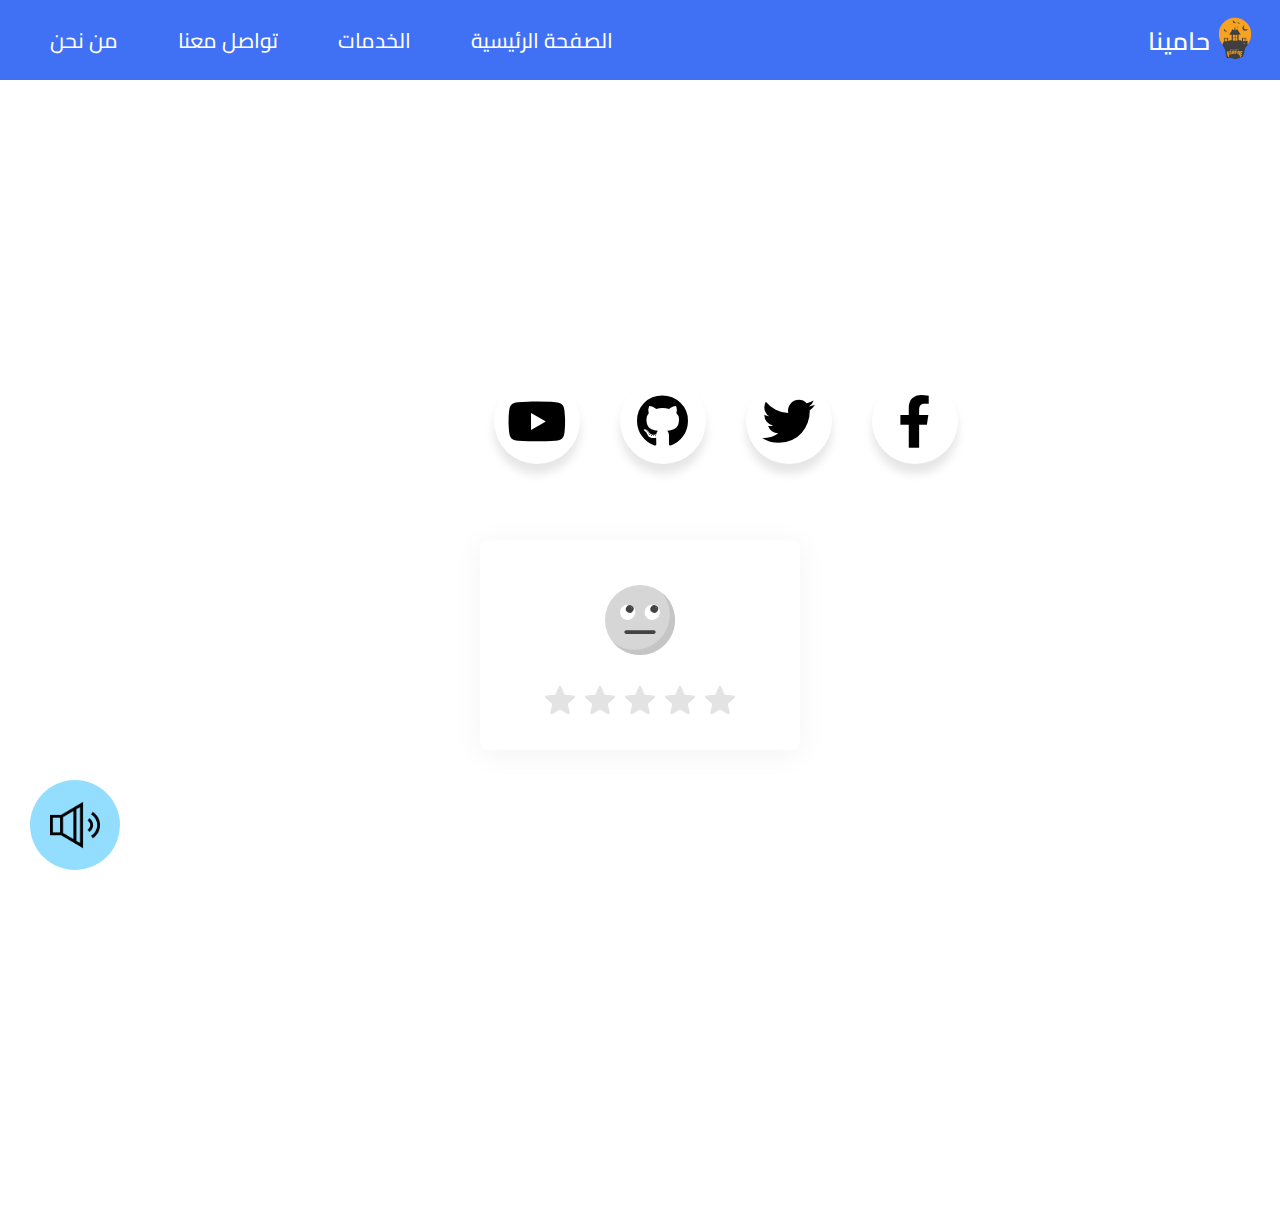
<file: project  hackathon/contactez.html>
<!DOCTYPE html>
<html lang="ar" dir="rtl">
<head>
    <meta charset="UTF-8">
    <meta http-equiv="X-UA-Compatible" content="IE=edge">
    <meta name="viewport" content="width=device-width, initial-scale=1.0">
    <title>Document</title>
    <link rel="stylesheet" href="css/nav.css">
    <link rel="stylesheet" href="css/style.css">
    <link rel="stylesheet" type="text/css" href="css/contact.css">
	<link rel="stylesheet" href="https://cdnjs.cloudflare.com/ajax/libs/font-awesome/5.15.3/css/all.min.css" />
    <link rel="stylesheet" href="css/rating.css">
</head>
<body>
    <div class="navbar">
        <div class="logo">
            <img src="img/logo.png" alt="">
            <h1> حامينا</h1>
        </div>
        <div class="humberger">
            <div class="line"></div>
            <div class="line"></div>
            <div class="line"></div>
        </div>
        <div class="nav">            
            <ul>
                <i class='bx bx-rfid'></i>
                <li><a href="index.html"> الصفحة الرئيسية</a></li>
                <li><a href="service.html"> الخدمات</a></li>
                <li><a href="contactez.html"> تواصل معنا</a></li>
                <li><a href="contactus.html"> من نحن</a></li>
            </ul>
        </div>
        
      </div>
      <div class="voice">
          <img src="img/volumen.png" alt="">
      </div>
    </div>
    <div class="contact-content"></div>
    <div class="wrapper">
        <div class="icon facebook">
        <div class="tooltip">Facebook</div>
            <span><i class="fab fa-facebook-f"></i></span>
        </div>
      
        <div class="icon twitter">
          <div class="tooltip">Twitter</div>
          <span><i class="fab fa-twitter"></i></span>
        </div>
    <div class="icon github">
          <div class="tooltip">github</div>
          <span><i class="fab fa-github"></i></span>
        </div>
    <div class="icon youtube">
          <div class="tooltip">YouTube</div>
          <span><i class="fab fa-youtube"></i></span>
        </div>
    </div>

    <!-- rating part -->
    <div class="container">
        <div class="feedback">
          <div class="rating">
            <input type="radio" name="rating" id="rating-5">
            <label for="rating-5"></label>
            <input type="radio" name="rating" id="rating-4">
            <label for="rating-4"></label>
            <input type="radio" name="rating" id="rating-3">
            <label for="rating-3"></label>
            <input type="radio" name="rating" id="rating-2">
            <label for="rating-2"></label>
            <input type="radio" name="rating" id="rating-1">
            <label for="rating-1"></label>
            <div class="emoji-wrapper">
              <div class="emoji">
                <svg class="rating-0" xmlns="http://www.w3.org/2000/svg" viewBox="0 0 512 512">
                <circle cx="256" cy="256" r="256" fill="#ffd93b"/>
                <path d="M512 256c0 141.44-114.64 256-256 256-80.48 0-152.32-37.12-199.28-95.28 43.92 35.52 99.84 56.72 160.72 56.72 141.36 0 256-114.56 256-256 0-60.88-21.2-116.8-56.72-160.72C474.8 103.68 512 175.52 512 256z" fill="#f4c534"/>
                <ellipse transform="scale(-1) rotate(31.21 715.433 -595.455)" cx="166.318" cy="199.829" rx="56.146" ry="56.13" fill="#fff"/>
                <ellipse transform="rotate(-148.804 180.87 175.82)" cx="180.871" cy="175.822" rx="28.048" ry="28.08" fill="#3e4347"/>
                <ellipse transform="rotate(-113.778 194.434 165.995)" cx="194.433" cy="165.993" rx="8.016" ry="5.296" fill="#5a5f63"/>
                <ellipse transform="scale(-1) rotate(31.21 715.397 -1237.664)" cx="345.695" cy="199.819" rx="56.146" ry="56.13" fill="#fff"/>
                <ellipse transform="rotate(-148.804 360.25 175.837)" cx="360.252" cy="175.84" rx="28.048" ry="28.08" fill="#3e4347"/>
                <ellipse transform="scale(-1) rotate(66.227 254.508 -573.138)" cx="373.794" cy="165.987" rx="8.016" ry="5.296" fill="#5a5f63"/>
                <path d="M370.56 344.4c0 7.696-6.224 13.92-13.92 13.92H155.36c-7.616 0-13.92-6.224-13.92-13.92s6.304-13.92 13.92-13.92h201.296c7.696.016 13.904 6.224 13.904 13.92z" fill="#3e4347"/>
              </svg>
                <svg class="rating-1" xmlns="http://www.w3.org/2000/svg" viewBox="0 0 512 512">
                <circle cx="256" cy="256" r="256" fill="#ffd93b"/>
                <path d="M512 256A256 256 0 0 1 56.7 416.7a256 256 0 0 0 360-360c58.1 47 95.3 118.8 95.3 199.3z" fill="#f4c534"/>
                <path d="M328.4 428a92.8 92.8 0 0 0-145-.1 6.8 6.8 0 0 1-12-5.8 86.6 86.6 0 0 1 84.5-69 86.6 86.6 0 0 1 84.7 69.8c1.3 6.9-7.7 10.6-12.2 5.1z" fill="#3e4347"/>
                <path d="M269.2 222.3c5.3 62.8 52 113.9 104.8 113.9 52.3 0 90.8-51.1 85.6-113.9-2-25-10.8-47.9-23.7-66.7-4.1-6.1-12.2-8-18.5-4.2a111.8 111.8 0 0 1-60.1 16.2c-22.8 0-42.1-5.6-57.8-14.8-6.8-4-15.4-1.5-18.9 5.4-9 18.2-13.2 40.3-11.4 64.1z" fill="#f4c534"/>
                <path d="M357 189.5c25.8 0 47-7.1 63.7-18.7 10 14.6 17 32.1 18.7 51.6 4 49.6-26.1 89.7-67.5 89.7-41.6 0-78.4-40.1-82.5-89.7A95 95 0 0 1 298 174c16 9.7 35.6 15.5 59 15.5z" fill="#fff"/>
                <path d="M396.2 246.1a38.5 38.5 0 0 1-38.7 38.6 38.5 38.5 0 0 1-38.6-38.6 38.6 38.6 0 1 1 77.3 0z" fill="#3e4347"/>
                <path d="M380.4 241.1c-3.2 3.2-9.9 1.7-14.9-3.2-4.8-4.8-6.2-11.5-3-14.7 3.3-3.4 10-2 14.9 2.9 4.9 5 6.4 11.7 3 15z" fill="#fff"/>
                <path d="M242.8 222.3c-5.3 62.8-52 113.9-104.8 113.9-52.3 0-90.8-51.1-85.6-113.9 2-25 10.8-47.9 23.7-66.7 4.1-6.1 12.2-8 18.5-4.2 16.2 10.1 36.2 16.2 60.1 16.2 22.8 0 42.1-5.6 57.8-14.8 6.8-4 15.4-1.5 18.9 5.4 9 18.2 13.2 40.3 11.4 64.1z" fill="#f4c534"/>
                <path d="M155 189.5c-25.8 0-47-7.1-63.7-18.7-10 14.6-17 32.1-18.7 51.6-4 49.6 26.1 89.7 67.5 89.7 41.6 0 78.4-40.1 82.5-89.7A95 95 0 0 0 214 174c-16 9.7-35.6 15.5-59 15.5z" fill="#fff"/>
                <path d="M115.8 246.1a38.5 38.5 0 0 0 38.7 38.6 38.5 38.5 0 0 0 38.6-38.6 38.6 38.6 0 1 0-77.3 0z" fill="#3e4347"/>
                <path d="M131.6 241.1c3.2 3.2 9.9 1.7 14.9-3.2 4.8-4.8 6.2-11.5 3-14.7-3.3-3.4-10-2-14.9 2.9-4.9 5-6.4 11.7-3 15z" fill="#fff"/>
              </svg>
                <svg class="rating-2" xmlns="http://www.w3.org/2000/svg" viewBox="0 0 512 512">
                <circle cx="256" cy="256" r="256" fill="#ffd93b"/>
                <path d="M512 256A256 256 0 0 1 56.7 416.7a256 256 0 0 0 360-360c58.1 47 95.3 118.8 95.3 199.3z" fill="#f4c534"/>
                <path d="M336.6 403.2c-6.5 8-16 10-25.5 5.2a117.6 117.6 0 0 0-110.2 0c-9.4 4.9-19 3.3-25.6-4.6-6.5-7.7-4.7-21.1 8.4-28 45.1-24 99.5-24 144.6 0 13 7 14.8 19.7 8.3 27.4z" fill="#3e4347"/>
                <path d="M276.6 244.3a79.3 79.3 0 1 1 158.8 0 79.5 79.5 0 1 1-158.8 0z" fill="#fff"/>
                <circle cx="340" cy="260.4" r="36.2" fill="#3e4347"/>
                <g fill="#fff">
                  <ellipse transform="rotate(-135 326.4 246.6)" cx="326.4" cy="246.6" rx="6.5" ry="10"/>
                  <path d="M231.9 244.3a79.3 79.3 0 1 0-158.8 0 79.5 79.5 0 1 0 158.8 0z"/>
                </g>
                <circle cx="168.5" cy="260.4" r="36.2" fill="#3e4347"/>
                <ellipse transform="rotate(-135 182.1 246.7)" cx="182.1" cy="246.7" rx="10" ry="6.5" fill="#fff"/>
              </svg>
                <svg class="rating-3" xmlns="http://www.w3.org/2000/svg" viewBox="0 0 512 512">
          <circle cx="256" cy="256" r="256" fill="#ffd93b"/>
          <path d="M407.7 352.8a163.9 163.9 0 0 1-303.5 0c-2.3-5.5 1.5-12 7.5-13.2a780.8 780.8 0 0 1 288.4 0c6 1.2 9.9 7.7 7.6 13.2z" fill="#3e4347"/>
          <path d="M512 256A256 256 0 0 1 56.7 416.7a256 256 0 0 0 360-360c58.1 47 95.3 118.8 95.3 199.3z" fill="#f4c534"/>
          <g fill="#fff">
            <path d="M115.3 339c18.2 29.6 75.1 32.8 143.1 32.8 67.1 0 124.2-3.2 143.2-31.6l-1.5-.6a780.6 780.6 0 0 0-284.8-.6z"/>
            <ellipse cx="356.4" cy="205.3" rx="81.1" ry="81"/>
          </g>
          <ellipse cx="356.4" cy="205.3" rx="44.2" ry="44.2" fill="#3e4347"/>
          <g fill="#fff">
            <ellipse transform="scale(-1) rotate(45 454 -906)" cx="375.3" cy="188.1" rx="12" ry="8.1"/>
            <ellipse cx="155.6" cy="205.3" rx="81.1" ry="81"/>
          </g>
          <ellipse cx="155.6" cy="205.3" rx="44.2" ry="44.2" fill="#3e4347"/>
          <ellipse transform="scale(-1) rotate(45 454 -421.3)" cx="174.5" cy="188" rx="12" ry="8.1" fill="#fff"/>
        </svg>
                <svg class="rating-4" xmlns="http://www.w3.org/2000/svg" viewBox="0 0 512 512">
                <circle cx="256" cy="256" r="256" fill="#ffd93b"/>
                <path d="M512 256A256 256 0 0 1 56.7 416.7a256 256 0 0 0 360-360c58.1 47 95.3 118.8 95.3 199.3z" fill="#f4c534"/>
                <path d="M232.3 201.3c0 49.2-74.3 94.2-74.3 94.2s-74.4-45-74.4-94.2a38 38 0 0 1 74.4-11.1 38 38 0 0 1 74.3 11.1z" fill="#e24b4b"/>
                <path d="M96.1 173.3a37.7 37.7 0 0 0-12.4 28c0 49.2 74.3 94.2 74.3 94.2C80.2 229.8 95.6 175.2 96 173.3z" fill="#d03f3f"/>
                <path d="M215.2 200c-3.6 3-9.8 1-13.8-4.1-4.2-5.2-4.6-11.5-1.2-14.1 3.6-2.8 9.7-.7 13.9 4.4 4 5.2 4.6 11.4 1.1 13.8z" fill="#fff"/>
                <path d="M428.4 201.3c0 49.2-74.4 94.2-74.4 94.2s-74.3-45-74.3-94.2a38 38 0 0 1 74.4-11.1 38 38 0 0 1 74.3 11.1z" fill="#e24b4b"/>
                <path d="M292.2 173.3a37.7 37.7 0 0 0-12.4 28c0 49.2 74.3 94.2 74.3 94.2-77.8-65.7-62.4-120.3-61.9-122.2z" fill="#d03f3f"/>
                <path d="M411.3 200c-3.6 3-9.8 1-13.8-4.1-4.2-5.2-4.6-11.5-1.2-14.1 3.6-2.8 9.7-.7 13.9 4.4 4 5.2 4.6 11.4 1.1 13.8z" fill="#fff"/>
                <path d="M381.7 374.1c-30.2 35.9-75.3 64.4-125.7 64.4s-95.4-28.5-125.8-64.2a17.6 17.6 0 0 1 16.5-28.7 627.7 627.7 0 0 0 218.7-.1c16.2-2.7 27 16.1 16.3 28.6z" fill="#3e4347"/>
                <path d="M256 438.5c25.7 0 50-7.5 71.7-19.5-9-33.7-40.7-43.3-62.6-31.7-29.7 15.8-62.8-4.7-75.6 34.3 20.3 10.4 42.8 17 66.5 17z" fill="#e24b4b"/>
              </svg>
                <svg class="rating-5" xmlns="http://www.w3.org/2000/svg" viewBox="0 0 512 512">
                <g fill="#ffd93b">
                  <circle cx="256" cy="256" r="256"/>
                  <path d="M512 256A256 256 0 0 1 56.8 416.7a256 256 0 0 0 360-360c58 47 95.2 118.8 95.2 199.3z"/>
                </g>
                <path d="M512 99.4v165.1c0 11-8.9 19.9-19.7 19.9h-187c-13 0-23.5-10.5-23.5-23.5v-21.3c0-12.9-8.9-24.8-21.6-26.7-16.2-2.5-30 10-30 25.5V261c0 13-10.5 23.5-23.5 23.5h-187A19.7 19.7 0 0 1 0 264.7V99.4c0-10.9 8.8-19.7 19.7-19.7h472.6c10.8 0 19.7 8.7 19.7 19.7z" fill="#e9eff4"/>
                <path d="M204.6 138v88.2a23 23 0 0 1-23 23H58.2a23 23 0 0 1-23-23v-88.3a23 23 0 0 1 23-23h123.4a23 23 0 0 1 23 23z" fill="#45cbea"/>
                <path d="M476.9 138v88.2a23 23 0 0 1-23 23H330.3a23 23 0 0 1-23-23v-88.3a23 23 0 0 1 23-23h123.4a23 23 0 0 1 23 23z" fill="#e84d88"/>
                <g fill="#38c0dc">
                  <path d="M95.2 114.9l-60 60v15.2l75.2-75.2zM123.3 114.9L35.1 203v23.2c0 1.8.3 3.7.7 5.4l116.8-116.7h-29.3z"/>
                </g>
                <g fill="#d23f77">
                  <path d="M373.3 114.9l-66 66V196l81.3-81.2zM401.5 114.9l-94.1 94v17.3c0 3.5.8 6.8 2.2 9.8l121.1-121.1h-29.2z"/>
                </g>
                <path d="M329.5 395.2c0 44.7-33 81-73.4 81-40.7 0-73.5-36.3-73.5-81s32.8-81 73.5-81c40.5 0 73.4 36.3 73.4 81z" fill="#3e4347"/>
                <path d="M256 476.2a70 70 0 0 0 53.3-25.5 34.6 34.6 0 0 0-58-25 34.4 34.4 0 0 0-47.8 26 69.9 69.9 0 0 0 52.6 24.5z" fill="#e24b4b"/>
                <path d="M290.3 434.8c-1 3.4-5.8 5.2-11 3.9s-8.4-5.1-7.4-8.7c.8-3.3 5.7-5 10.7-3.8 5.1 1.4 8.5 5.3 7.7 8.6z" fill="#fff" opacity=".2"/>
              </svg>
              </div>
            </div>
          </div>
        </div>
      </div>

</body>
</html>
</file>
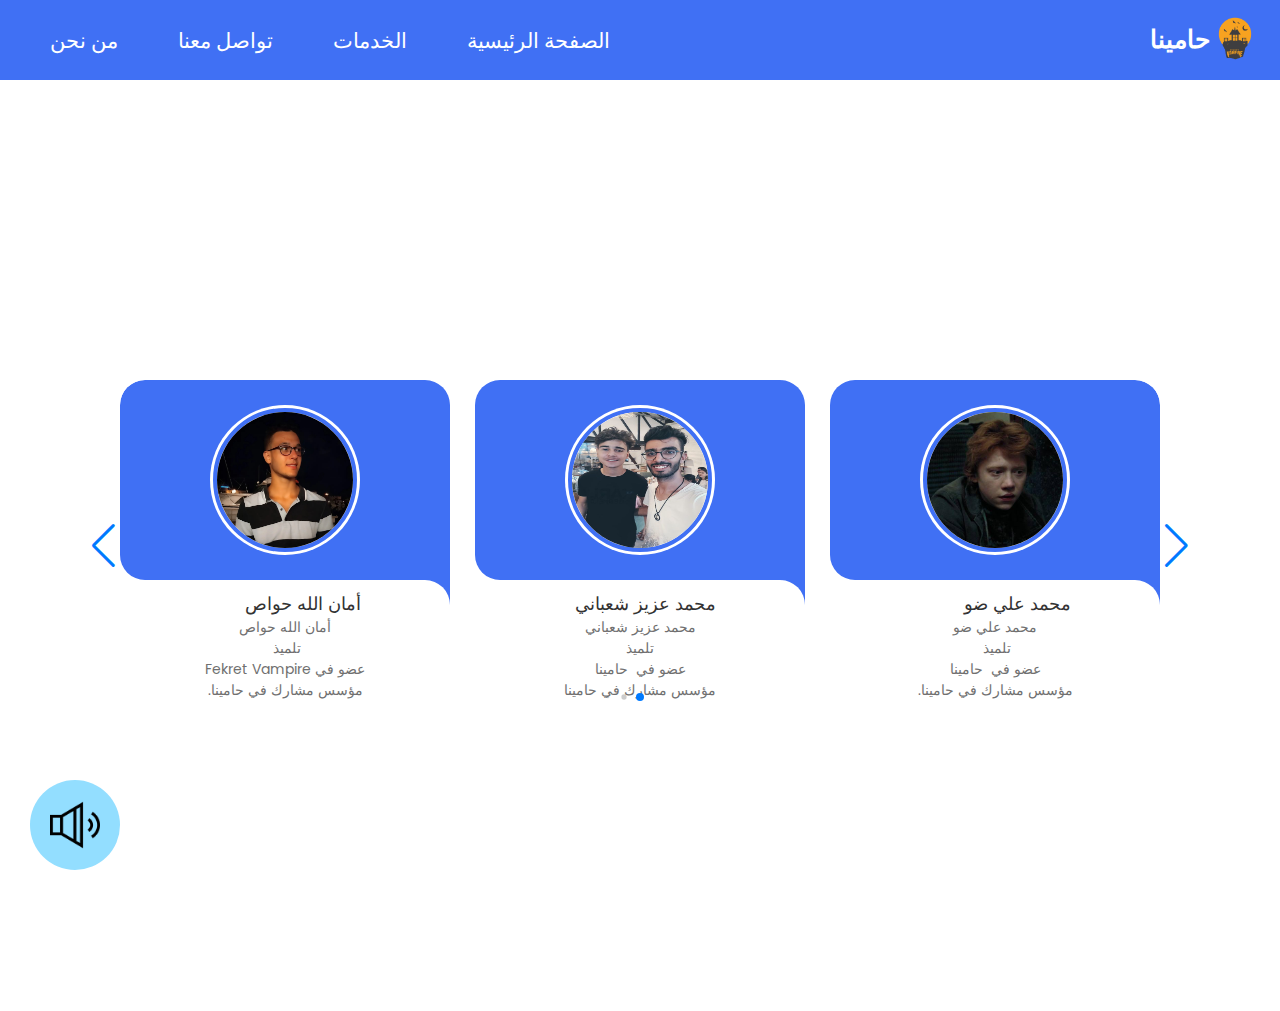
<file: project  hackathon/contactus.html>
<!DOCTYPE html>
<html lang="ar" dir="rtl">
<head>
    <meta charset="UTF-8">
    <meta http-equiv="X-UA-Compatible" content="IE=edge">
    <meta name="viewport" content="width=device-width, initial-scale=1.0">
    <title>Document</title>
    <link rel="stylesheet" href="css/nav.css">
    <link rel="stylesheet" href="css/style.css">
    <link rel="stylesheet" href="css/swiper.css">
    <link rel="stylesheet" href="css/swiper-bundle.min.css">
</head>
<body>
    <div class="navbar">
        <div class="logo">
                <img src="img/logo.png" alt="">
            <h1> حامينا</h1>
        </div>
        <div class="humberger">
            <div class="line"></div>
            <div class="line"></div>
            <div class="line"></div>
        </div>
        <div class="nav">            
            <ul>
                <li><a href="index.html"> الصفحة الرئيسية</a></li>
                <li><a href="service.html"> الخدمات</a></li>
                <li><a href="contactez.html"> تواصل معنا</a></li>
                <li><a href="contactus.html"> من نحن</a></li>
            </ul>
        </div>
        
        <div class="voice">
            <img src="img/volumen.png" alt="">
        </div>
    </div>  

    <div class="slide-container swiper">
        <div class="slide-content">
            <div class="card-wrapper swiper-wrapper">
                
                <div class="card swiper-slide">
                    <div class="image-content">
                        <span class="overlay"></span>

                        <div class="card-image">
                            <img src="img/dali.jpg" alt="" class="card-img">
                        </div>
                    </div>

                    <div class="card-content">
                        <h2 class="name">محمد علي ضو</h2>
                        <pre class="description">محمد علي ضو
تلميذ 
عضو في  حامينا
مؤسس مشارك في حامينا.</pre>

                        
                    </div>
                </div>
                <div class="card swiper-slide">
                    <div class="image-content">
                        <span class="overlay"></span>

                        <div class="card-image">
                            <img src="img/aziz.jpg" alt="" class="card-img">
                        </div>
                    </div>

                    <div class="card-content">
                        <h2 class="name">محمد عزيز شعباني</h2>
                        <pre class="description">محمد عزيز شعباني
تلميذ
عضو في  حامينا
مؤسس مشارك في حامينا</pre>

                        
                    </div>
                </div>
                <div class="card swiper-slide">
                    <div class="image-content">
                        <span class="overlay"></span>

                        <div class="card-image">
                            <img src="img/hwas.jpg" alt="" class="card-img">
                        </div>
                    </div>

                    <div class="card-content">
                        <h2 class="name">أمان الله حواص</h2>
                        <pre class="description">أمان الله حواص
تلميذ 
عضو في Fekret Vampire
مؤسس مشارك في حامينا.</pre>

                        
                    </div>
                </div>
                <div class="card swiper-slide">
                    <div class="image-content">
                        <span class="overlay"></span>

                        <div class="card-image">
                            <img src="img/hadir.jpg" alt="" class="card-img">
                        </div>
                    </div>

                    <div class="card-content">
                        <h2 class="name">هدير بن دية</h2>
                        <pre class="description">هدير بن دية
تلميذة
عضوة في Fekret Vampire
مؤسسة مشاركة في حامينا.</pre>

                        
                    </div>
                </div>
                <div class="card swiper-slide">
                    <div class="image-content">
                        <span class="overlay"></span>

                        <div class="card-image">
                                <img src="img/amen.jpg" alt="" class="card-img">
                        </div>
                    </div>

                    <div class="card-content">
                        <h2 class="name">أمان الله مستور</h2>
                        <pre class="description">
تلميذ 
عضو في Fekret Vampire
مؤسس مشارك في حامينا</pre>

                        
                    </div>
                </div>
            </div>
        </div>

        <div class="swiper-button-next swiper-navBtn"></div>
        <div class="swiper-button-prev swiper-navBtn"></div>
        <div class="swiper-pagination"></div>
    </div>
    <script src="js/swiper-bundle.min.js"></script>
    <script src="js/main.js"></script>
    <script src="js/main2.js"></script>
</body>
</html>
</file>
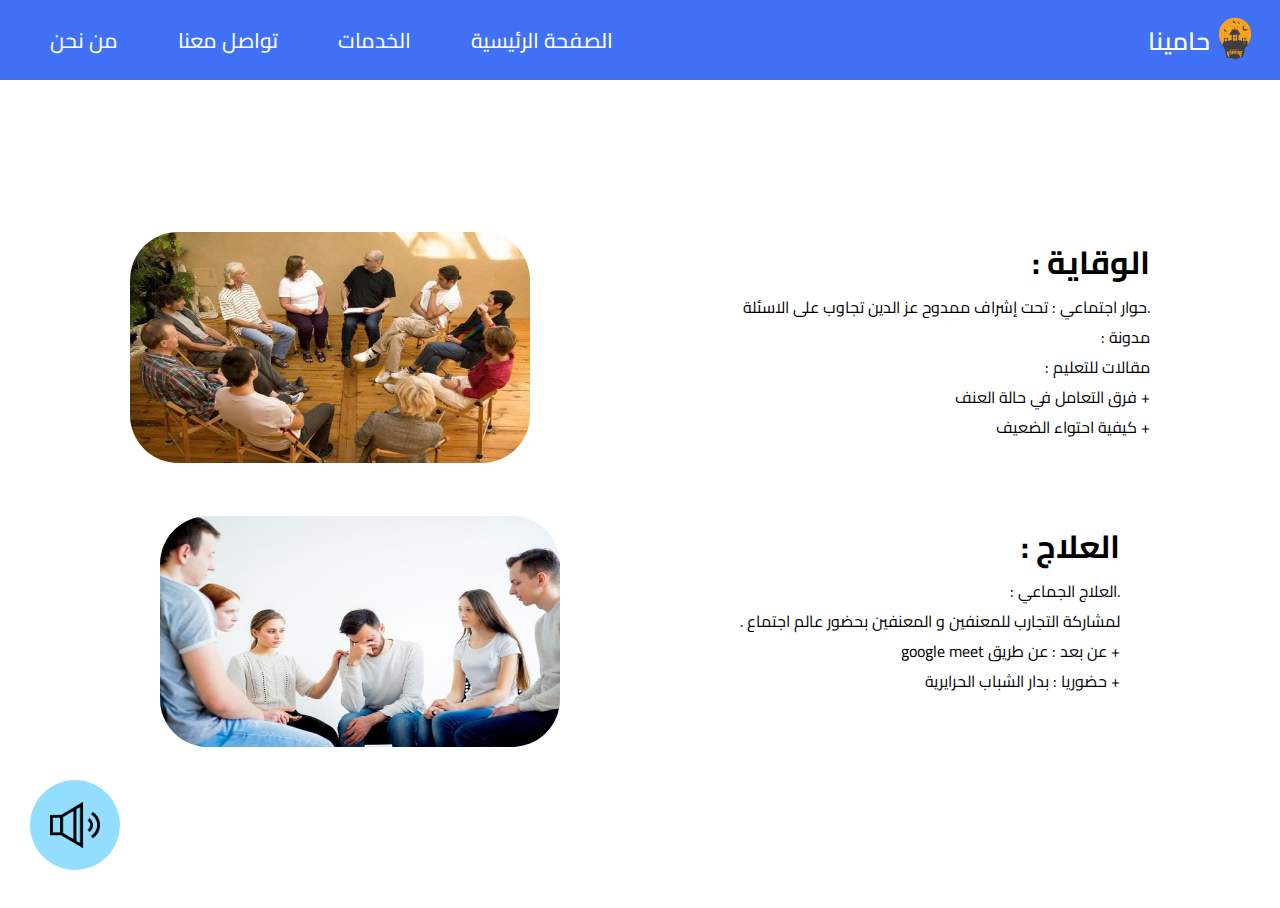
<file: project  hackathon/service.html>
<!DOCTYPE html>
<html lang="ar" dir="rtl">
<head>
    <meta charset="UTF-8">
    <meta http-equiv="X-UA-Compatible" content="IE=edge">
    <meta name="viewport" content="width=device-width, initial-scale=1.0">
    <title>Document</title>
    <link rel="stylesheet" href="css/nav.css">
    <link rel="stylesheet" href="css/style.css">
</head>
<body>
 
    <div class="navbar">
        <div class="logo">
            <img src="img/logo.png" alt="">
            <h1> حامينا</h1>
        </div>
        <div class="humberger">
            <div class="line"></div>
            <div class="line"></div>
            <div class="line"></div>
        </div>
        <div class="nav">            
            <ul>
                <i class='bx bx-rfid'></i>
                <li><a href="index.html"> الصفحة الرئيسية</a></li>
                <li><a href="service.html"> الخدمات</a></li>
                <li><a href="contactez.html"> تواصل معنا</a></li>
                <li><a href="contactus.html"> من نحن</a></li>
            </ul>
        </div>
        
        <div class="voice">
            <img src="img/volumen.png" alt="">
        </div>
    </div>
    <div class="content-service">
    <div class="service flexing">
        <div class="wiqaya">
            
            <div class="content wiqaya-content">
                <h1>الوقاية :</h1>
                <p>.حوار اجتماعي :
                    تحت إشراف ممدوح عز الدين تجاوب على الاسئلة
                    مدونة : <br>
                    مقالات للتعليم : <br>
                    
                    + فرق التعامل في حالة العنف
                    <br>    
                    + كيفية احتواء الضعيف </p>
            </div>
            <div class="image">
                <img src="img/en groupe.jpg" alt="">
            </div>
        </div>
</div>
<div class="service flexing">
    <div class="wiqaya">
        
        <div class="content wiqaya-content">
            <h1>العلاج :</h1>
            <p>.العلاج الجماعي : <br>
                لمشاركة التجارب للمعنفين و المعنفين بحضور عالم اجتماع . <br>
                + عن بعد : عن طريق google meet <br>
                + حضوريا : بدار الشباب الحرايرية
                
            </p>
            </div>
            <div class="image">
                <img src="img/groupe.jpg" alt="">
            </div>
    </div>
</div>
</div>

<script src="js/main.js"></script>
</body>
</html>
</file>
<file: project  hackathon/css/nav.css>
:root{
    --mainColor:#f7a220;
    --grayColor : #3f3e40;
    --backGround : #ffffff;
    /* --fontColor : rgb(4, 113, 9); */
    --fontColor : #4070f4;
}
.navbar{
    background-color: black;
    height: 80px;
    width: 100%;
    display: flex;
    justify-content: space-between;
    align-items: center;
    transition: .5s;
}
.nav ul{
    display: flex;
    position: relative;
    
}
li{
    list-style: none;
    margin: 0 10px;
    
}    
a{
    text-decoration: none;
    color: white;
    font-weight: 500;
    font-size: 21px;
    padding: 10px 20px;

}
.menu{
    display: none;
}
/* img{
    position: absolute;
    top: 6px;
    right: 79px;
    width: 67px;
} */
a:hover{
    color: black;
    background-color: white;
    border-radius: 16px;

}
.logo , .nav{
    padding: 70px   ;
    transition: .5s;
}
.logo h1{
    font-size: 25px;
    color: white;
    font-weight: 600;

}
.humberger{
    display: none;
    margin-top: 15px;
    width: 50PX;
    height: 50px;
}
.humberger .line{
    width: 100%;
    height: 5px;
    margin-bottom: 8px;
    background-color: white;
}



@media only screen and (max-width: 950px){
    
    
}
@media only screen and (max-width: 1550px){
    .logo , .nav{
        padding: 40px;
    }
} 
@media only screen and (max-width: 1300px){
    .logo , .nav{
        padding: 20px;
    }
} 
@media (max-width: 920px) {
    .nav.active{
        height: 450px;
        opacity: 1;
        z-index: 5;
    }
    .nav{
        padding-top: 90px;
        position: absolute;
        top: 80px;
        right: 0;
        height: 0;
        width: 100%;
        opacity: 0;
        overflow: hidden;
        background-color: var(--fontColor);
    }

    .nav ul {
        display: block;
        text-align: center;

    }
    .nav ul li {
        margin-bottom: 25px;
    }



    .menu{
        display: block;
    }
    .humberger{
        display: block;
        margin-right: 30px;
    }
}
</file>
<file: project  hackathon/css/style.css>
@import url('https://fonts.googleapis.com/css2?family=Montserrat:wght@200;300;400;500;600;800&display=swap');
/* @import url('https://fonts.googleapis.com/css2?family=Tajawal:wght@300;400;500;700;900&display=swap'); */
@import url('https://fonts.googleapis.com/css2?family=Cairo:wght@200;300;400;500;700;800;1000&display=swap');
*{
    padding: 0;
    margin: 0;
    font-family: 'Cairo', sans-serif;
}
:root{
    --mainColor:#f7a220;
    --grayColor : #3f3e40;
    --backGround : #ffffff;
    /* --fontColor : rgb(4, 113, 9); */
    --fontColor : #4070f4;
}
.navbar{
    background-color: var(--fontColor) !important;
}
section p{
    
}
.logo span {
    color: var(--mainColor);
}

.logo img {
    width: 50px;
    height: 50px;
}
.logo{

    display: flex;
    align-items: center;
}
section{
    height: 90vh;
    width: 100%;
    background-color: var(--backGround);
    display: flex;
    align-items: center;
    justify-content: space-between;
}
.introduction{
    width: 50%;
    height: 50%;
    /* background-color: beige; */
    font-family: 'Cairo', sans-serif;

    

}
.introduction p , .introduction span {
    font-family: inherit;
    font-size: 43px !important;

}
.form {
    /* background: rgba(149, 149, 255, 0.138); */
    height: 50%;
    width: 50%;
    font-family: 'Tajawal', sans-serif;
}
.form{
    display: flex;
    justify-content: center;
    align-items: center;
    font-family: 'Cairo', sans-serif;


}
.info-name, .info-num-naiss{
    display: flex;
    justify-content: space-between;
    width: 100%;
}
.info-name input,.number input , .dateNaiss input{
    width: 90%;
    height: 30px;
    border: none;
    border-bottom: 2px solid black;
}   
.name ,.email ,.dateNaiss ,.number{
    width: 50%;
}

form p{
    font-size: 18px;
    font-weight: 600;
    font-family: 'Cairo', sans-serif;
    text-align: right;

}
.language img{
    width: 50px;
    height: 50px;
}
.language div{
    display: flex;
    align-items: center;
    cursor: pointer;
}
.language {
    display: flex;
    align-items: center;
    /* gap: 5px; */
    gap: 22px;
    width: 188px;
    height: 66px;
    background-color: #93deff;
    position: absolute;
    left: 58px;
    border-radius: 41px;
    padding-left: 52px;
    padding-right: 37px;
    top: 92px;
    
}
.language p{
    font-size: 25px;
    font-weight: 700;
}

form div{
    margin: 10px 0;
}
.gender div {
    display: flex;
    justify-content: center ;
    
    
}.introduction p{
    position: relative;
    font-size: 20px;
    text-align: right;
    font-size: 50px;
    margin-right:  70px;


}
.introduction p span{
    position: absolute;
    top: -59px;
    right: 0px;

}
.gender div p {
    margin: 0 25px;
}
/* voice */
.btn{
    padding: 15px 282px;
    border-radius: 46px;
    border: none;
    background: var(--fontColor);
    font-size: 23px;
    font-weight: 600;
    color: white;
}
.voice{
    position: absolute;
    bottom: 30px;
    left: 30px;
    width: 90px;
    height: 90px;
    background-color: #93deff;
    display: flex;
    justify-content: center;
    align-items: center;
    border-radius: 50%;
}
.voice img{
    width: 50px;height: 50px;
    
}
.hot-number{
    position: absolute;
    padding-right: 20px;
    top: 848px;
    left: 549px;
    display: flex;
    background: #9dff9d;
    border-radius: 81px;
    width: 282px;
    gap: 50px;

}
.message{
    position: relative;

}
.message img{
    width: 25px;
    height: 25px;
    position: absolute;
    top: 47px;
    left: 31px;
}

.hot-number::before{
    content: "";
    height: 50px;
    width: 3px;
    background-color: #5a5a5a;
    position: absolute;
    left: 83px;
    border-radius: 10px;
    top: 5px;
}
.hot-number img{
    width: 50px;
    height: 50px;
}
/* wiqaya party */
.wiqaya{
    display: flex;
    gap: 180px;
    margin: 22px 0;
    
}
.wiqaya img{
    width: 400px;
    height: 231px;
    border-radius: 48px;
}
.content-service{
    display: flex;
    align-items: center;
    justify-content: center;
    flex-wrap: wrap;
    flex-direction: column;
    margin: 130px;
}
</file>
<file: project  hackathon/css/contact.css>
@import url('https://fonts.googleapis.com/css2?family=Montserrat:wght@200;300;400;500;600;800&display=swap');
/* @import url('https://fonts.googleapis.com/css2?family=Tajawal:wght@300;400;500;700;900&display=swap'); */
@import url('https://fonts.googleapis.com/css2?family=Cairo:wght@200;300;400;500;700;800;1000&display=swap');  
*{
  font-family: 'Cairo', sans-serif;
}
.contact-content{
  display:grid;
  height:100%;
  width: 100%;
  place-items:center;
  background: linear-gradient(315deg, #ffffff, #d7e1ec );
}
.wrapper{
  display:inline-flex;
  position: absolute;
  left:37%;
  top: 42%;
}
.wrapper .icon{
  margin: 0 20px;
  cursor:pointer;
  display:flex;
  align-items:center;
  justify-content:center;
  flex-direction:column;
  position: relative;
  z-index:2;
}
.wrapper .icon span{
  position:relative;
  z-index:2;
  height: 86px;
  width: 86px;
  display:block;
  background: #fff;
  box-shadow: 0 10px 10px rgba(0,0,0,0.1);
  border-radius:50%;
  text-align:center;
  transition: all 0.4s cubic-bezier(0.68, -0.55, 0.265, 1.55);
}
.wrapper .icon span i{
  font-size: 53px;
  line-height:60px;
  margin-top: 14px;
}
.wrapper .icon .tooltip{
  position:absolute;
  top:0px;
  background: #fff;
  box-shadow: 0 10px 10px rgba(0,0,0,0.1);
  font-size: 20px;
  padding: 10px 18px;
  border-radius: 25px;
  color:white;
  opacity:0;
  pointer-events: none;
  transition: all 0.4s cubic-bezier(0.68, -0.55, 0.265, 1.55);
}
.wrapper .icon:hover .tooltip{
  opacity:1;
  pointer-events: auto;
  top:-70px;
}
.wrapper .icon .tooltip:before{
  position:absolute;
  content:"";
  height:15px;
  width:15px;
  bottom:-8px;
  left:50%;
  transform: translateX(-50%) rotate(45deg);
}
.wrapper .icon:hover span,
.wrapp .icon:hover .tooltip{
  text-shadow: 0px -1px 0px rgba(0,0,0,0.4);
}
.wrapper .icon:hover span{
  color: #fff;
}
.wrapper .facebook:hover span,
.wrapper .facebook:hover .tooltip,
.wrapper .facebook:hover .tooltip:before{
  background:#3B5999;
}
.wrapper .twitter:hover span,
.wrapper .twitter:hover .tooltip,
.wrapper .twitter:hover .tooltip:before{
  background:#46C1F6;
}
.wrapper .github:hover span,
.wrapper .github:hover .tooltip,
.wrapper .github:hover .tooltip:before{
  background:#333;
}
.wrapper .youtube:hover span,
.wrapper .youtube:hover .tooltip,
.wrapper .youtube:hover .tooltip:before{
  background:#de463b;
}
</file>
<file: project  hackathon/css/rating.css>
* { box-sizing: border-box; }

.container {
  background-image: url("https://www.toptal.com/designers/subtlepatterns/patterns/concrete-texture.png");
  display: flex;
  flex-wrap: wrap;
  /* height: 100vh; */
  /* align-items: center; */
  justify-content: center;
  padding: 0 20px;
  margin: 460px;
}

.rating {
  display: flex;
  width: 100%;
  justify-content: center;
  overflow: hidden;
  flex-direction: row-reverse;
  height: 150px;
  /* margin: 460px; */
  position: relative;
}

.rating-0 {
  filter: grayscale(100%);
}

.rating > input {
  display: none;
}

.rating > label {
  cursor: pointer;
  width: 40px;
  height: 40px;
  margin-top: auto;
  background-image: url("data:image/svg+xml;charset=UTF-8,%3csvg xmlns='http://www.w3.org/2000/svg' width='126.729' height='126.73'%3e%3cpath fill='%23e3e3e3' d='M121.215 44.212l-34.899-3.3c-2.2-.2-4.101-1.6-5-3.7l-12.5-30.3c-2-5-9.101-5-11.101 0l-12.4 30.3c-.8 2.1-2.8 3.5-5 3.7l-34.9 3.3c-5.2.5-7.3 7-3.4 10.5l26.3 23.1c1.7 1.5 2.4 3.7 1.9 5.9l-7.9 32.399c-1.2 5.101 4.3 9.3 8.9 6.601l29.1-17.101c1.9-1.1 4.2-1.1 6.1 0l29.101 17.101c4.6 2.699 10.1-1.4 8.899-6.601l-7.8-32.399c-.5-2.2.2-4.4 1.9-5.9l26.3-23.1c3.8-3.5 1.6-10-3.6-10.5z'/%3e%3c/svg%3e");
  background-repeat: no-repeat;
  background-position: center;
  background-size: 76%;
  transition: .3s;
}

.rating > input:checked ~ label,
.rating > input:checked ~ label ~ label {
  background-image: url("data:image/svg+xml;charset=UTF-8,%3csvg xmlns='http://www.w3.org/2000/svg' width='126.729' height='126.73'%3e%3cpath fill='%23fcd93a' d='M121.215 44.212l-34.899-3.3c-2.2-.2-4.101-1.6-5-3.7l-12.5-30.3c-2-5-9.101-5-11.101 0l-12.4 30.3c-.8 2.1-2.8 3.5-5 3.7l-34.9 3.3c-5.2.5-7.3 7-3.4 10.5l26.3 23.1c1.7 1.5 2.4 3.7 1.9 5.9l-7.9 32.399c-1.2 5.101 4.3 9.3 8.9 6.601l29.1-17.101c1.9-1.1 4.2-1.1 6.1 0l29.101 17.101c4.6 2.699 10.1-1.4 8.899-6.601l-7.8-32.399c-.5-2.2.2-4.4 1.9-5.9l26.3-23.1c3.8-3.5 1.6-10-3.6-10.5z'/%3e%3c/svg%3e");
}


.rating > input:not(:checked) ~ label:hover,
.rating > input:not(:checked) ~ label:hover ~ label {
  background-image: url("data:image/svg+xml;charset=UTF-8,%3csvg xmlns='http://www.w3.org/2000/svg' width='126.729' height='126.73'%3e%3cpath fill='%23d8b11e' d='M121.215 44.212l-34.899-3.3c-2.2-.2-4.101-1.6-5-3.7l-12.5-30.3c-2-5-9.101-5-11.101 0l-12.4 30.3c-.8 2.1-2.8 3.5-5 3.7l-34.9 3.3c-5.2.5-7.3 7-3.4 10.5l26.3 23.1c1.7 1.5 2.4 3.7 1.9 5.9l-7.9 32.399c-1.2 5.101 4.3 9.3 8.9 6.601l29.1-17.101c1.9-1.1 4.2-1.1 6.1 0l29.101 17.101c4.6 2.699 10.1-1.4 8.899-6.601l-7.8-32.399c-.5-2.2.2-4.4 1.9-5.9l26.3-23.1c3.8-3.5 1.6-10-3.6-10.5z'/%3e%3c/svg%3e");
}

.emoji-wrapper {
  width: 100%;
  text-align: center;
  height: 100px;
  overflow: hidden;
  position: absolute;
  top: 0;
  left: 0;
}

.emoji-wrapper:before,
.emoji-wrapper:after{
  content: "";
  height: 15px;
  width: 100%;
  position: absolute;
  left: 0;
  z-index: 1;
}

.emoji-wrapper:before {
  top: 0;
  background: linear-gradient(to bottom, rgba(255,255,255,1) 0%,rgba(255,255,255,1) 35%,rgba(255,255,255,0) 100%);
}

.emoji-wrapper:after{
  bottom: 0;
  background: linear-gradient(to top, rgba(255,255,255,1) 0%,rgba(255,255,255,1) 35%,rgba(255,255,255,0) 100%);
}

.emoji {
  display: flex;
  flex-direction: column;
  align-items: center;
  transition: .3s;
}

.emoji > svg {
  margin: 15px 0; 
  width: 70px;
  height: 70px;
  flex-shrink: 0;
}

#rating-1:checked ~ .emoji-wrapper > .emoji { transform: translateY(-100px); }
#rating-2:checked ~ .emoji-wrapper > .emoji { transform: translateY(-200px); }
#rating-3:checked ~ .emoji-wrapper > .emoji { transform: translateY(-300px); }
#rating-4:checked ~ .emoji-wrapper > .emoji { transform: translateY(-400px); }
#rating-5:checked ~ .emoji-wrapper > .emoji { transform: translateY(-500px); }

.feedback {
  max-width: 360px;
  background-color: #fff;
  width: 100%;
  padding: 30px;
  border-radius: 8px;
  display: flex;
  flex-direction: column;
  flex-wrap: wrap;
  align-items: center;
  box-shadow: 0 4px 30px rgba(0,0,0,.05);
}
</file>
